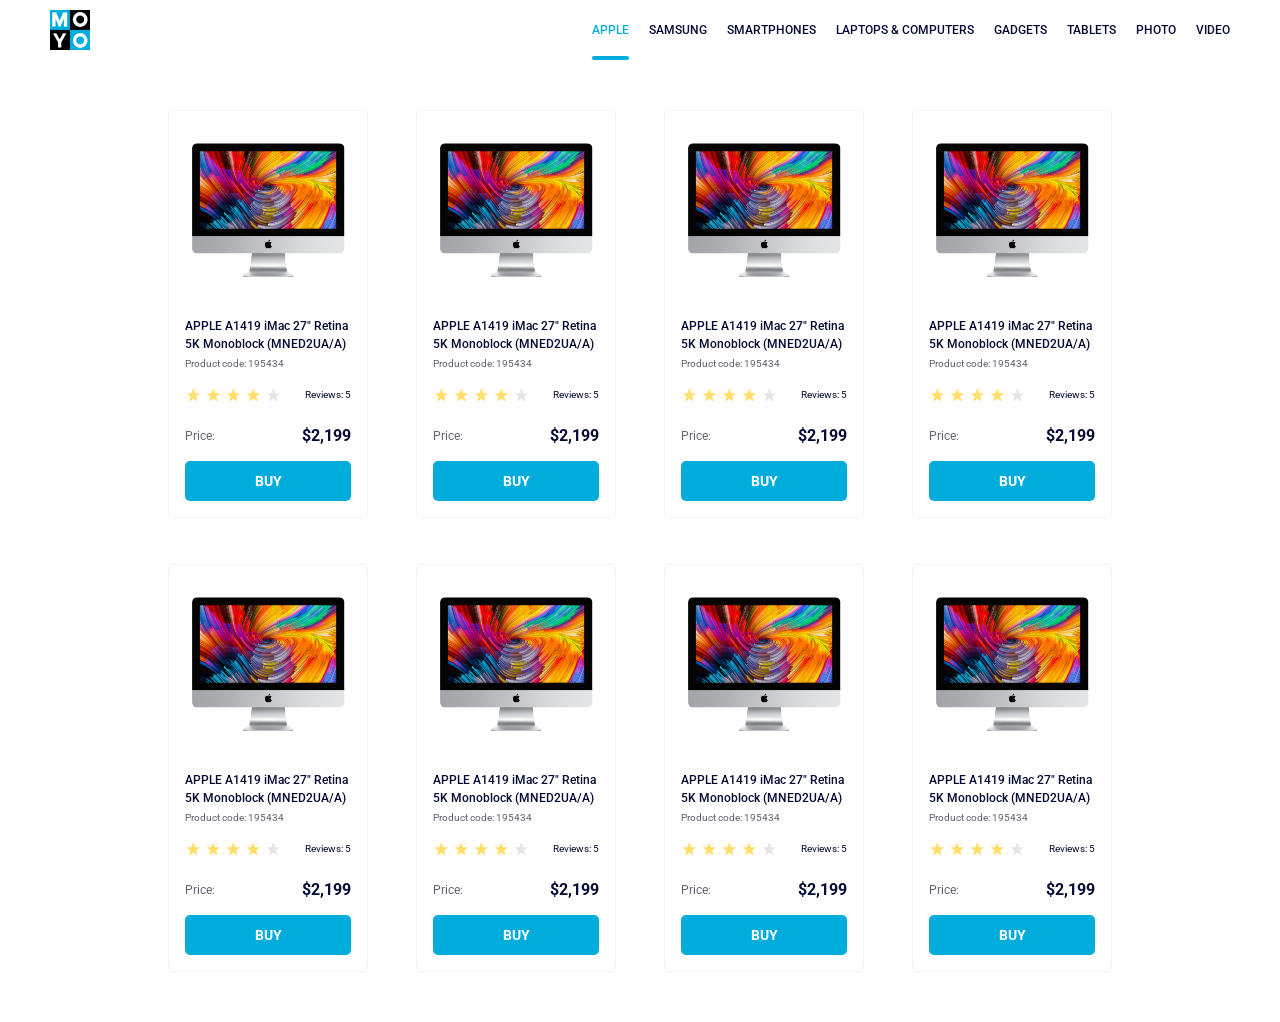
<file: index.html>
<!doctype html><html lang="en"><head><meta charset="utf-8"><meta name="viewport" content="width=device-width, initial-scale=1.0"><title>Catalog</title><link rel="preconnect" href="https://fonts.gstatic.com"><link href="https://fonts.googleapis.com/css2?family=Roboto:wght@400;500;700&display=swap" rel="stylesheet"><link rel="stylesheet" href="index.f9d023b2.css"></head><body> <header class="header"> <a href="#" class="logo"> <img src="logo.eddae0ff.png" alt="MOYO Logo"> </a> <nav class="nav"> <ul class="nav__list"> <li class="nav__item"> <a href="#" class="is-active nav__link"> Apple </a> </li> <li class="nav__item"> <a href="#" class="nav__link"> Samsung </a> </li> <li class="nav__item"> <a href="#" class="nav__link"> Smartphones </a> </li> <li class="nav__item"> <a href="#" class="nav__link" data-qa="nav-hover"> Laptops & Computers </a> </li> <li class="nav__item"> <a href="#" class="nav__link"> Gadgets </a> </li> <li class="nav__item"> <a href="#" class="nav__link"> Tablets </a> </li> <li class="nav__item"> <a href="#" class="nav__link"> Photo </a> </li> <li> <a href="#" class="nav__link"> Video </a> </li> </ul> </nav> </header> <main class="catalog"> <div class="card" data-qa="card"> <img src="imac.202c52ff.jpeg" alt="imac" class="card__image"> <h2 class="card__title"> APPLE A1419 iMac 27" Retina 5K Monoblock (MNED2UA/A) </h2> <p class="card__description">Product code: 195434</p> <div class="card__review"> <div class="stars stars--4"> <span class="stars__star"></span> <span class="stars__star"></span> <span class="stars__star"></span> <span class="stars__star"></span> <span class="stars__star"></span> </div> <p class="card__reviews">Reviews: 5</p> </div> <div class="card__price"> <p class="card__price-label">Price:</p> <p class="card__price-value">$2,199</p> </div> <a href="#" data-qa="card-hover" class="card__button"> BUY </a> </div> <div class="card" data-qa="card"> <img src="imac.202c52ff.jpeg" alt="imac" class="card__image"> <h2 class="card__title"> APPLE A1419 iMac 27" Retina 5K Monoblock (MNED2UA/A) </h2> <p class="card__description">Product code: 195434</p> <div class="card__review"> <div class="stars stars--4"> <span class="stars__star"></span> <span class="stars__star"></span> <span class="stars__star"></span> <span class="stars__star"></span> <span class="stars__star"></span> </div> <p class="card__reviews">Reviews: 5</p> </div> <div class="card__price"> <p class="card__price-label">Price:</p> <p class="card__price-value">$2,199</p> </div> <a href="#" data-qa="hover" class="card__button"> BUY </a> </div> <div class="card" data-qa="card"> <img src="imac.202c52ff.jpeg" alt="imac" class="card__image"> <h2 class="card__title"> APPLE A1419 iMac 27" Retina 5K Monoblock (MNED2UA/A) </h2> <p class="card__description">Product code: 195434</p> <div class="card__review"> <div class="stars stars--4"> <span class="stars__star"></span> <span class="stars__star"></span> <span class="stars__star"></span> <span class="stars__star"></span> <span class="stars__star"></span> </div> <p class="card__reviews">Reviews: 5</p> </div> <div class="card__price"> <p class="card__price-label">Price:</p> <p class="card__price-value">$2,199</p> </div> <a href="#" data-qa="hover" class="card__button"> BUY </a> </div> <div class="card" data-qa="card"> <img src="imac.202c52ff.jpeg" alt="imac" class="card__image"> <h2 class="card__title"> APPLE A1419 iMac 27" Retina 5K Monoblock (MNED2UA/A) </h2> <p class="card__description">Product code: 195434</p> <div class="card__review"> <div class="stars stars--4"> <span class="stars__star"></span> <span class="stars__star"></span> <span class="stars__star"></span> <span class="stars__star"></span> <span class="stars__star"></span> </div> <p class="card__reviews">Reviews: 5</p> </div> <div class="card__price"> <p class="card__price-label">Price:</p> <p class="card__price-value">$2,199</p> </div> <a href="#" data-qa="hover" class="card__button"> BUY </a> </div> <div class="card" data-qa="card"> <img src="imac.202c52ff.jpeg" alt="imac" class="card__image"> <h2 class="card__title"> APPLE A1419 iMac 27" Retina 5K Monoblock (MNED2UA/A) </h2> <p class="card__description">Product code: 195434</p> <div class="card__review"> <div class="stars stars--4"> <span class="stars__star"></span> <span class="stars__star"></span> <span class="stars__star"></span> <span class="stars__star"></span> <span class="stars__star"></span> </div> <p class="card__reviews">Reviews: 5</p> </div> <div class="card__price"> <p class="card__price-label">Price:</p> <p class="card__price-value">$2,199</p> </div> <a href="#" data-qa="hover" class="card__button"> BUY </a> </div> <div class="card" data-qa="card"> <img src="imac.202c52ff.jpeg" alt="imac" class="card__image"> <h2 class="card__title"> APPLE A1419 iMac 27" Retina 5K Monoblock (MNED2UA/A) </h2> <p class="card__description">Product code: 195434</p> <div class="card__review"> <div class="stars stars--4"> <span class="stars__star"></span> <span class="stars__star"></span> <span class="stars__star"></span> <span class="stars__star"></span> <span class="stars__star"></span> </div> <p class="card__reviews">Reviews: 5</p> </div> <div class="card__price"> <p class="card__price-label">Price:</p> <p class="card__price-value">$2,199</p> </div> <a href="#" data-qa="hover" class="card__button"> BUY </a> </div> <div class="card" data-qa="card"> <img src="imac.202c52ff.jpeg" alt="imac" class="card__image"> <h2 class="card__title"> APPLE A1419 iMac 27" Retina 5K Monoblock (MNED2UA/A) </h2> <p class="card__description">Product code: 195434</p> <div class="card__review"> <div class="stars stars--4"> <span class="stars__star"></span> <span class="stars__star"></span> <span class="stars__star"></span> <span class="stars__star"></span> <span class="stars__star"></span> </div> <p class="card__reviews">Reviews: 5</p> </div> <div class="card__price"> <p class="card__price-label">Price:</p> <p class="card__price-value">$2,199</p> </div> <a href="#" data-qa="hover" class="card__button"> BUY </a> </div> <div class="card" data-qa="card"> <img src="imac.202c52ff.jpeg" alt="imac" class="card__image"> <h2 class="card__title"> APPLE A1419 iMac 27" Retina 5K Monoblock (MNED2UA/A) </h2> <p class="card__description">Product code: 195434</p> <div class="card__review"> <div class="stars stars--4"> <span class="stars__star"></span> <span class="stars__star"></span> <span class="stars__star"></span> <span class="stars__star"></span> <span class="stars__star"></span> </div> <p class="card__reviews">Reviews: 5</p> </div> <div class="card__price"> <p class="card__price-label">Price:</p> <p class="card__price-value">$2,199</p> </div> <a href="#" data-qa="hover" class="card__button"> BUY </a> </div> </main> </body></html>
</file>
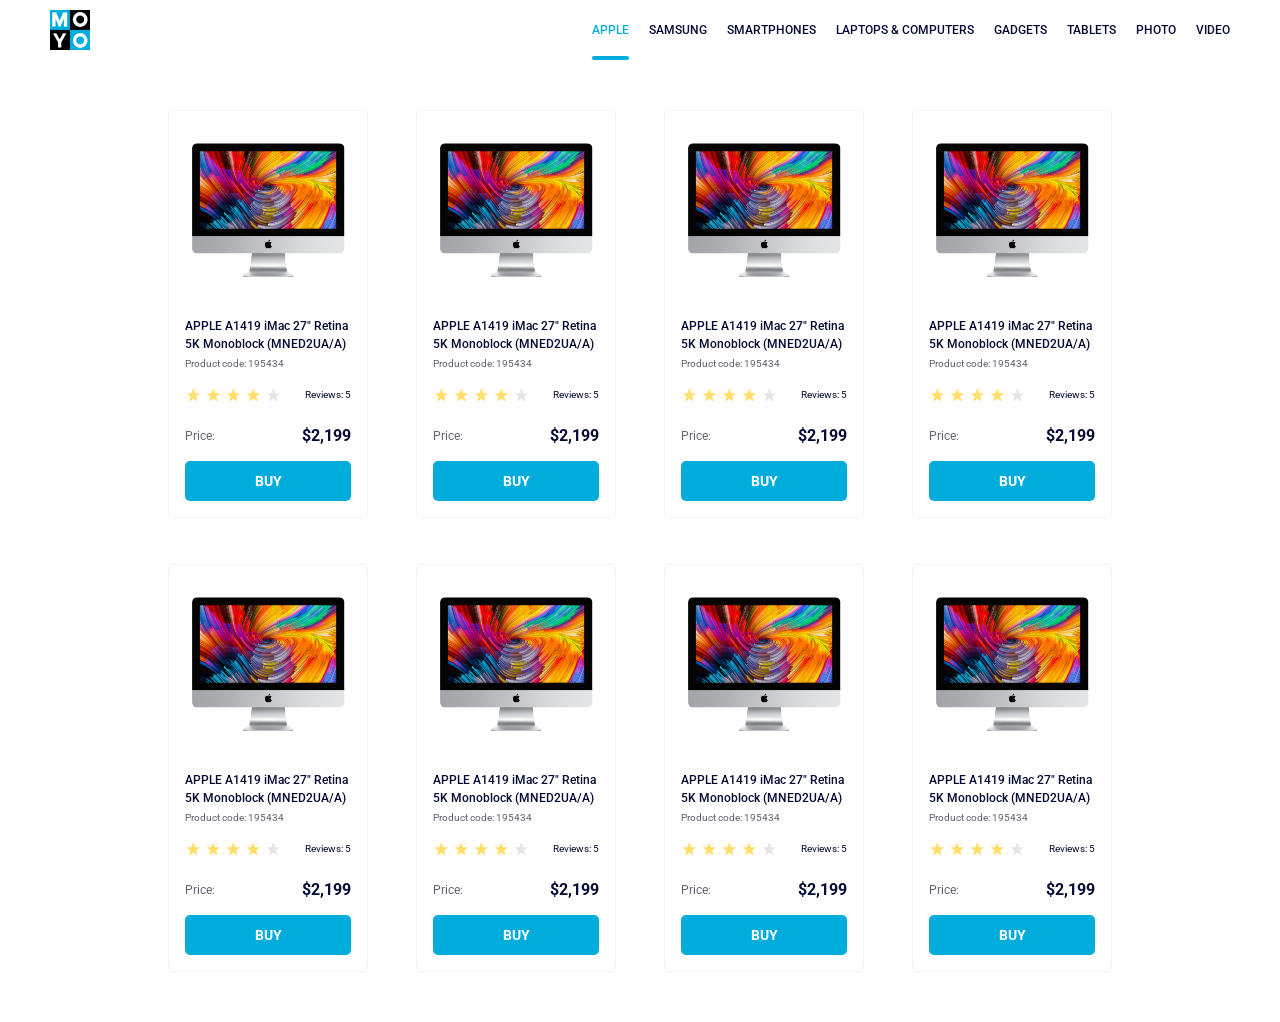
<file: dist/index.html>
<!doctype html><html lang="en"><head><meta charset="utf-8"><meta name="viewport" content="width=device-width, initial-scale=1.0"><title>Catalog</title><link rel="preconnect" href="https://fonts.gstatic.com"><link href="https://fonts.googleapis.com/css2?family=Roboto:wght@400;500;700&display=swap" rel="stylesheet"><link rel="stylesheet" href="index.05cfb865.css"></head><body> <header class="header"> <a href="#" class="logo"> <img src="logo.eddae0ff.png" alt="MOYO Logo"> </a> <nav class="nav"> <ul class="nav__list"> <li class="nav__item"> <a href="#" class="is-active nav__link"> Apple </a> </li> <li class="nav__item"> <a href="#" class="nav__link"> Samsung </a> </li> <li class="nav__item"> <a href="#" class="nav__link"> Smartphones </a> </li> <li class="nav__item"> <a href="#" class="nav__link" data-qa="nav-hover"> Laptops & Computers </a> </li> <li class="nav__item"> <a href="#" class="nav__link"> Gadgets </a> </li> <li class="nav__item"> <a href="#" class="nav__link"> Tablets </a> </li> <li class="nav__item"> <a href="#" class="nav__link"> Photo </a> </li> <li> <a href="#" class="nav__link"> Video </a> </li> </ul> </nav> </header> <main class="catalog"> <div class="product-card" data-qa="card"> <img src="imac.202c52ff.jpeg" alt="imac" class="product-card__image"> <h2 class="product-card__title"> APPLE A1419 iMac 27" Retina 5K Monoblock (MNED2UA/A) </h2> <p class="product-card__description">Product code: 195434</p> <div class="mark"> <div class="stars stars--4"> <span class="stars__star"></span> <span class="stars__star"></span> <span class="stars__star"></span> <span class="stars__star"></span> <span class="stars__star"></span> </div> <p class="mark__reviews">Reviews: 5</p> </div> <div class="price"> <p class="price__word">Price:</p> <p class="price__numeric">$2,199</p> </div> <a href="#" data-qa="card-hover" class="bottom"> BUY </a> </div> <div class="product-card" data-qa="card"> <img src="imac.202c52ff.jpeg" alt="imac" class="product-card__image"> <h2 class="product-card__title"> APPLE A1419 iMac 27" Retina 5K Monoblock (MNED2UA/A) </h2> <p class="product-card__description">Product code: 195434</p> <div class="mark"> <div class="stars stars--4"> <span class="stars__star"></span> <span class="stars__star"></span> <span class="stars__star"></span> <span class="stars__star"></span> <span class="stars__star"></span> </div> <p class="mark__reviews">Reviews: 5</p> </div> <div class="price"> <p class="price__word">Price:</p> <p class="price__numeric">$2,199</p> </div> <a href="#" data-qa="hover" class="bottom"> BUY </a> </div> <div class="product-card" data-qa="card"> <img src="imac.202c52ff.jpeg" alt="imac" class="product-card__image"> <h2 class="product-card__title"> APPLE A1419 iMac 27" Retina 5K Monoblock (MNED2UA/A) </h2> <p class="product-card__description">Product code: 195434</p> <div class="mark"> <div class="stars stars--4"> <span class="stars__star"></span> <span class="stars__star"></span> <span class="stars__star"></span> <span class="stars__star"></span> <span class="stars__star"></span> </div> <p class="mark__reviews">Reviews: 5</p> </div> <div class="price"> <p class="price__word">Price:</p> <p class="price__numeric">$2,199</p> </div> <a href="#" data-qa="hover" class="bottom"> BUY </a> </div> <div class="product-card" data-qa="card"> <img src="imac.202c52ff.jpeg" alt="imac" class="product-card__image"> <h2 class="product-card__title"> APPLE A1419 iMac 27" Retina 5K Monoblock (MNED2UA/A) </h2> <p class="product-card__description">Product code: 195434</p> <div class="mark"> <div class="stars stars--4"> <span class="stars__star"></span> <span class="stars__star"></span> <span class="stars__star"></span> <span class="stars__star"></span> <span class="stars__star"></span> </div> <p class="mark__reviews">Reviews: 5</p> </div> <div class="price"> <p class="price__word">Price:</p> <p class="price__numeric">$2,199</p> </div> <a href="#" data-qa="hover" class="bottom"> BUY </a> </div> <div class="product-card" data-qa="card"> <img src="imac.202c52ff.jpeg" alt="imac" class="product-card__image"> <h2 class="product-card__title"> APPLE A1419 iMac 27" Retina 5K Monoblock (MNED2UA/A) </h2> <p class="product-card__description">Product code: 195434</p> <div class="mark"> <div class="stars stars--4"> <span class="stars__star"></span> <span class="stars__star"></span> <span class="stars__star"></span> <span class="stars__star"></span> <span class="stars__star"></span> </div> <p class="mark__reviews">Reviews: 5</p> </div> <div class="price"> <p class="price__word">Price:</p> <p class="price__numeric">$2,199</p> </div> <a href="#" data-qa="hover" class="bottom"> BUY </a> </div> <div class="product-card" data-qa="card"> <img src="imac.202c52ff.jpeg" alt="imac" class="product-card__image"> <h2 class="product-card__title"> APPLE A1419 iMac 27" Retina 5K Monoblock (MNED2UA/A) </h2> <p class="product-card__description">Product code: 195434</p> <div class="mark"> <div class="stars stars--4"> <span class="stars__star"></span> <span class="stars__star"></span> <span class="stars__star"></span> <span class="stars__star"></span> <span class="stars__star"></span> </div> <p class="mark__reviews">Reviews: 5</p> </div> <div class="price"> <p class="price__word">Price:</p> <p class="price__numeric">$2,199</p> </div> <a href="#" data-qa="hover" class="bottom"> BUY </a> </div> <div class="product-card" data-qa="card"> <img src="imac.202c52ff.jpeg" alt="imac" class="product-card__image"> <h2 class="product-card__title"> APPLE A1419 iMac 27" Retina 5K Monoblock (MNED2UA/A) </h2> <p class="product-card__description">Product code: 195434</p> <div class="mark"> <div class="stars stars--4"> <span class="stars__star"></span> <span class="stars__star"></span> <span class="stars__star"></span> <span class="stars__star"></span> <span class="stars__star"></span> </div> <p class="mark__reviews">Reviews: 5</p> </div> <div class="price"> <p class="price__word">Price:</p> <p class="price__numeric">$2,199</p> </div> <a href="#" data-qa="hover" class="bottom"> BUY </a> </div> <div class="product-card" data-qa="card"> <img src="imac.202c52ff.jpeg" alt="imac" class="product-card__image"> <h2 class="product-card__title"> APPLE A1419 iMac 27" Retina 5K Monoblock (MNED2UA/A) </h2> <p class="product-card__description">Product code: 195434</p> <div class="mark"> <div class="stars stars--4"> <span class="stars__star"></span> <span class="stars__star"></span> <span class="stars__star"></span> <span class="stars__star"></span> <span class="stars__star"></span> </div> <p class="mark__reviews">Reviews: 5</p> </div> <div class="price"> <p class="price__word">Price:</p> <p class="price__numeric">$2,199</p> </div> <a href="#" data-qa="hover" class="bottom"> BUY </a> </div> </main>  </body></html>
</file>
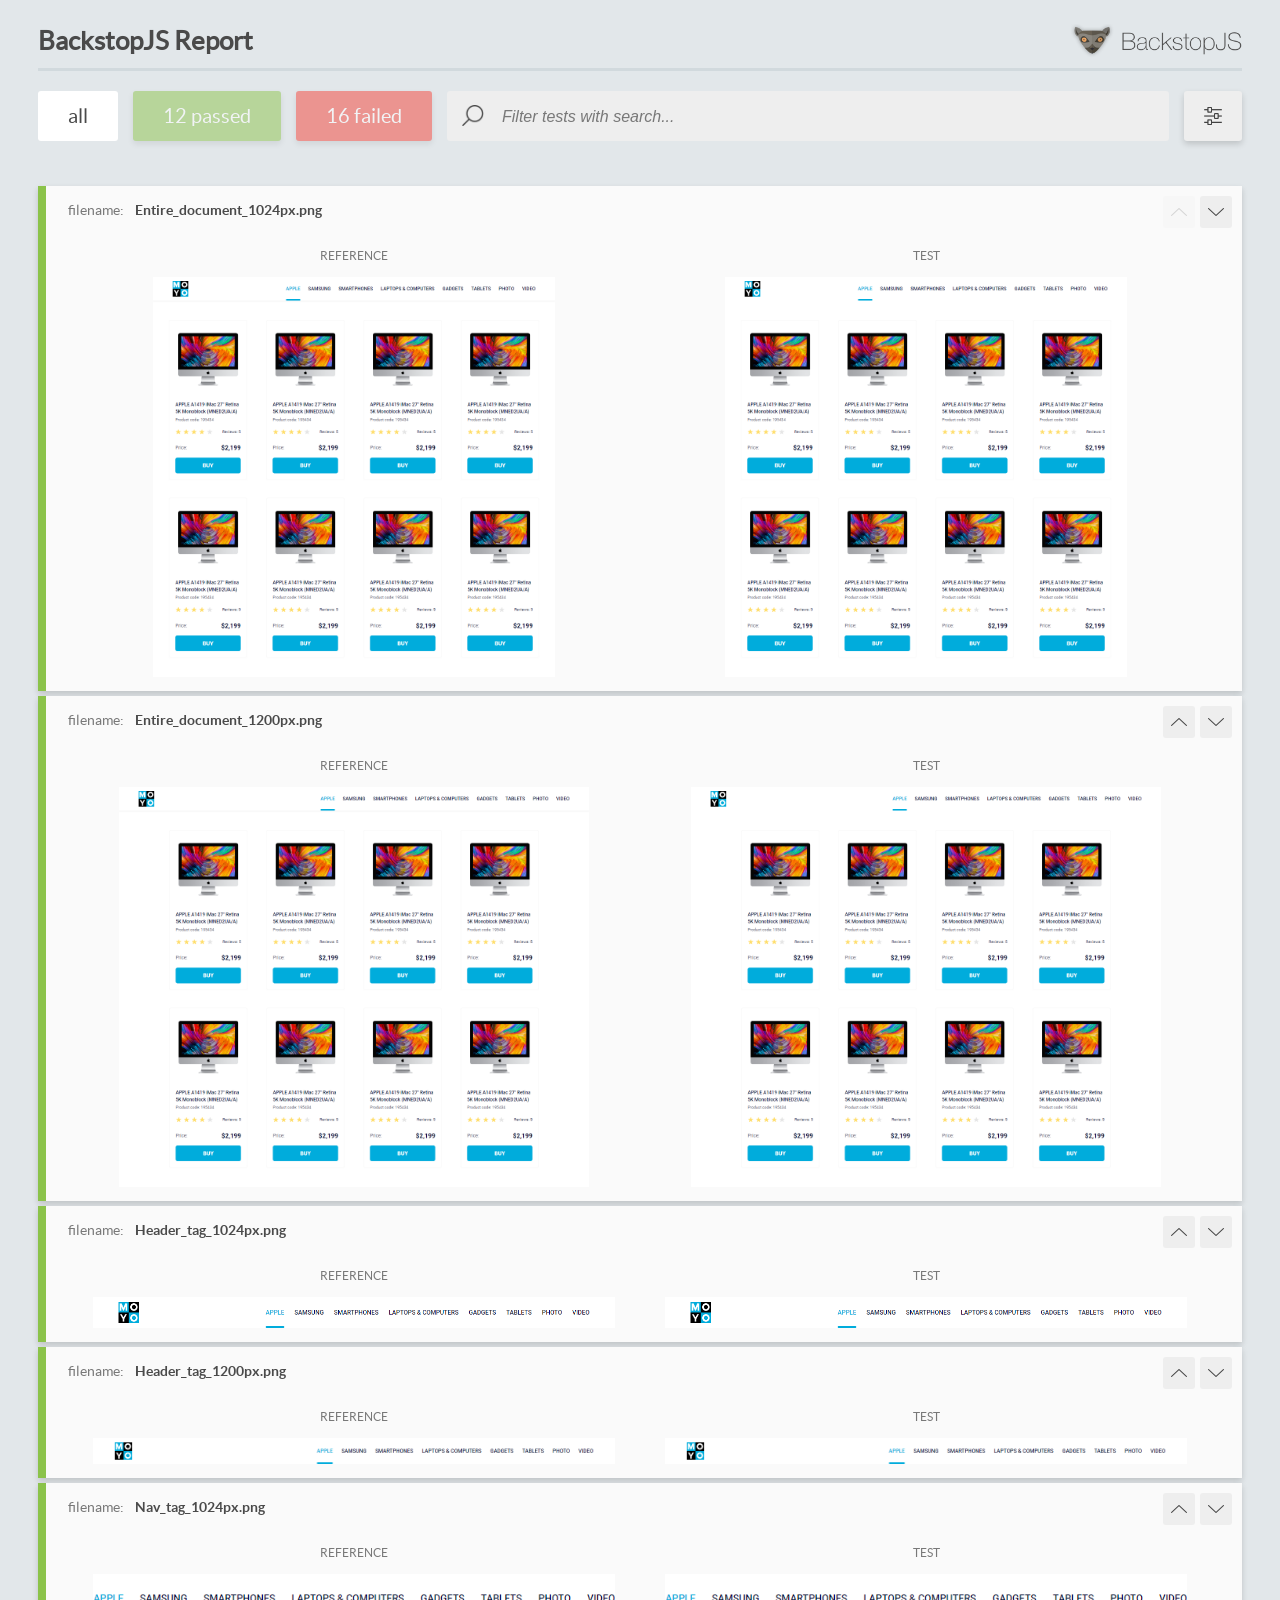
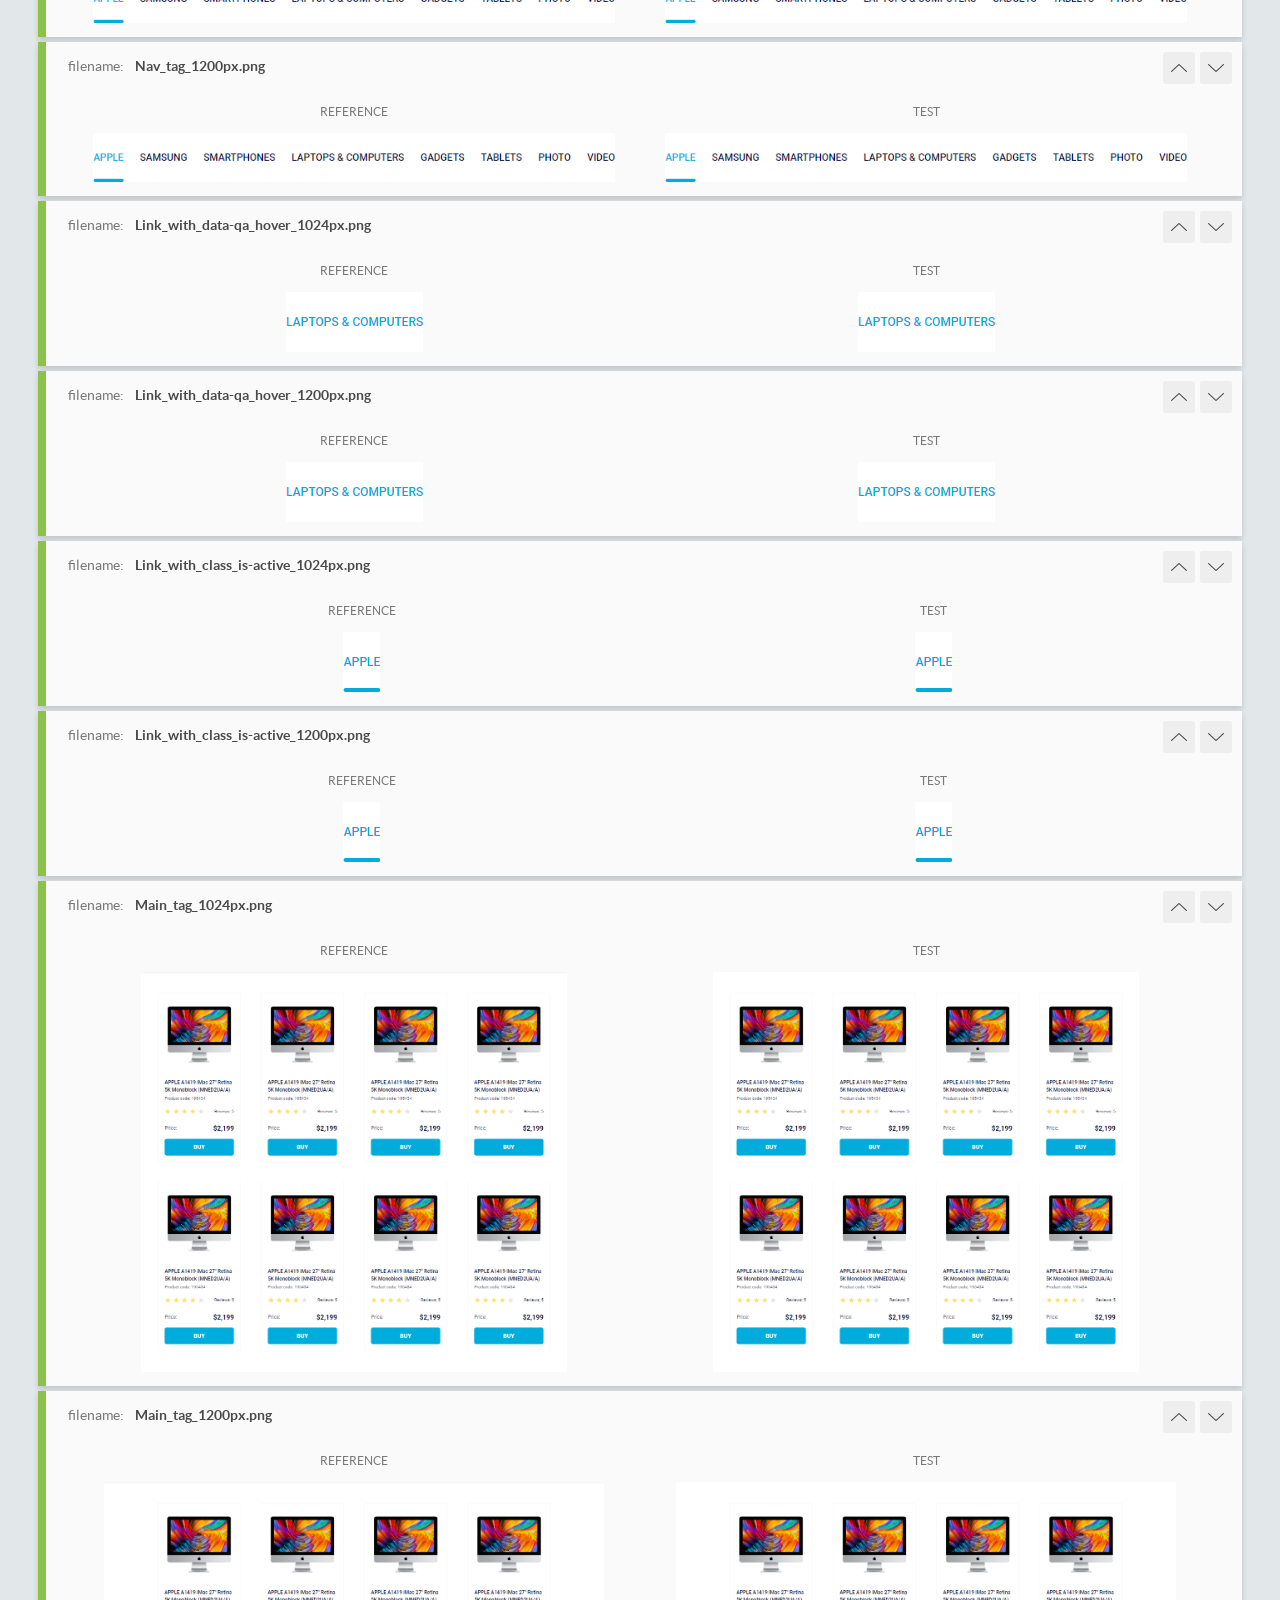
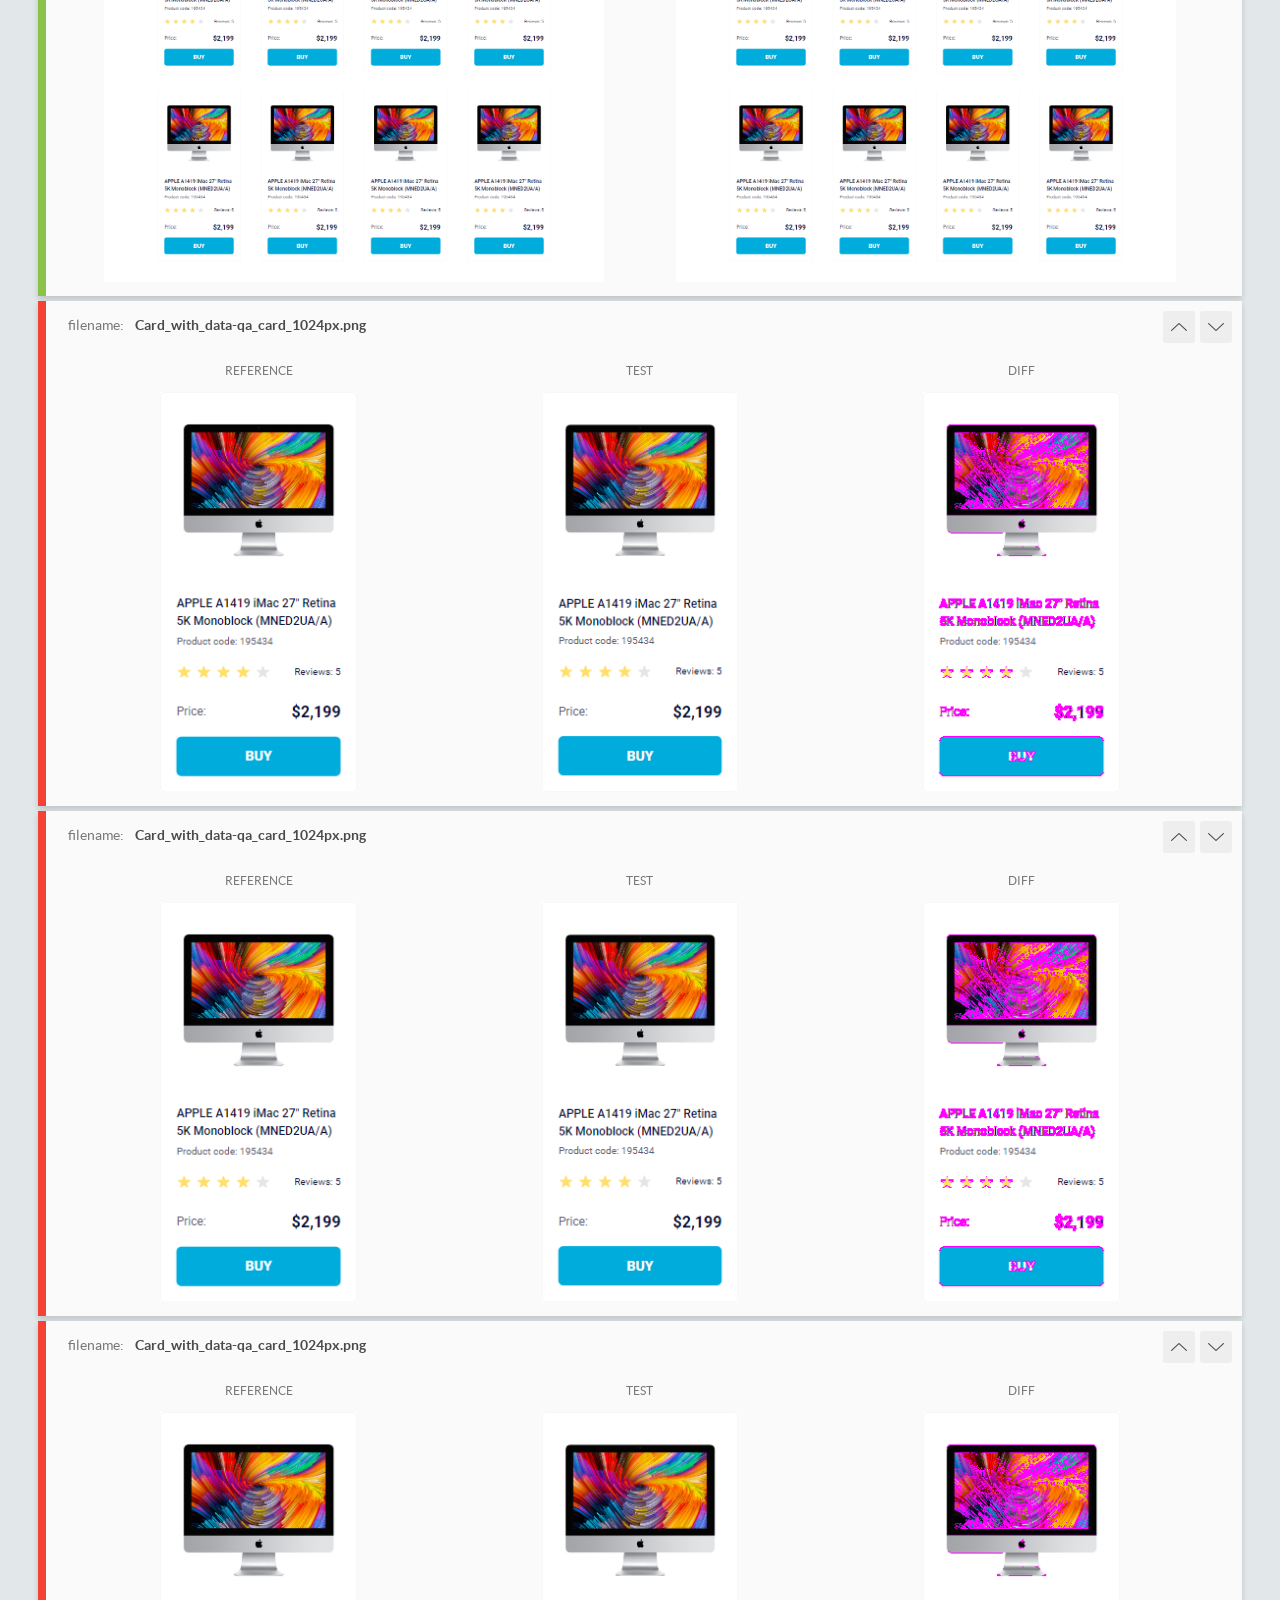
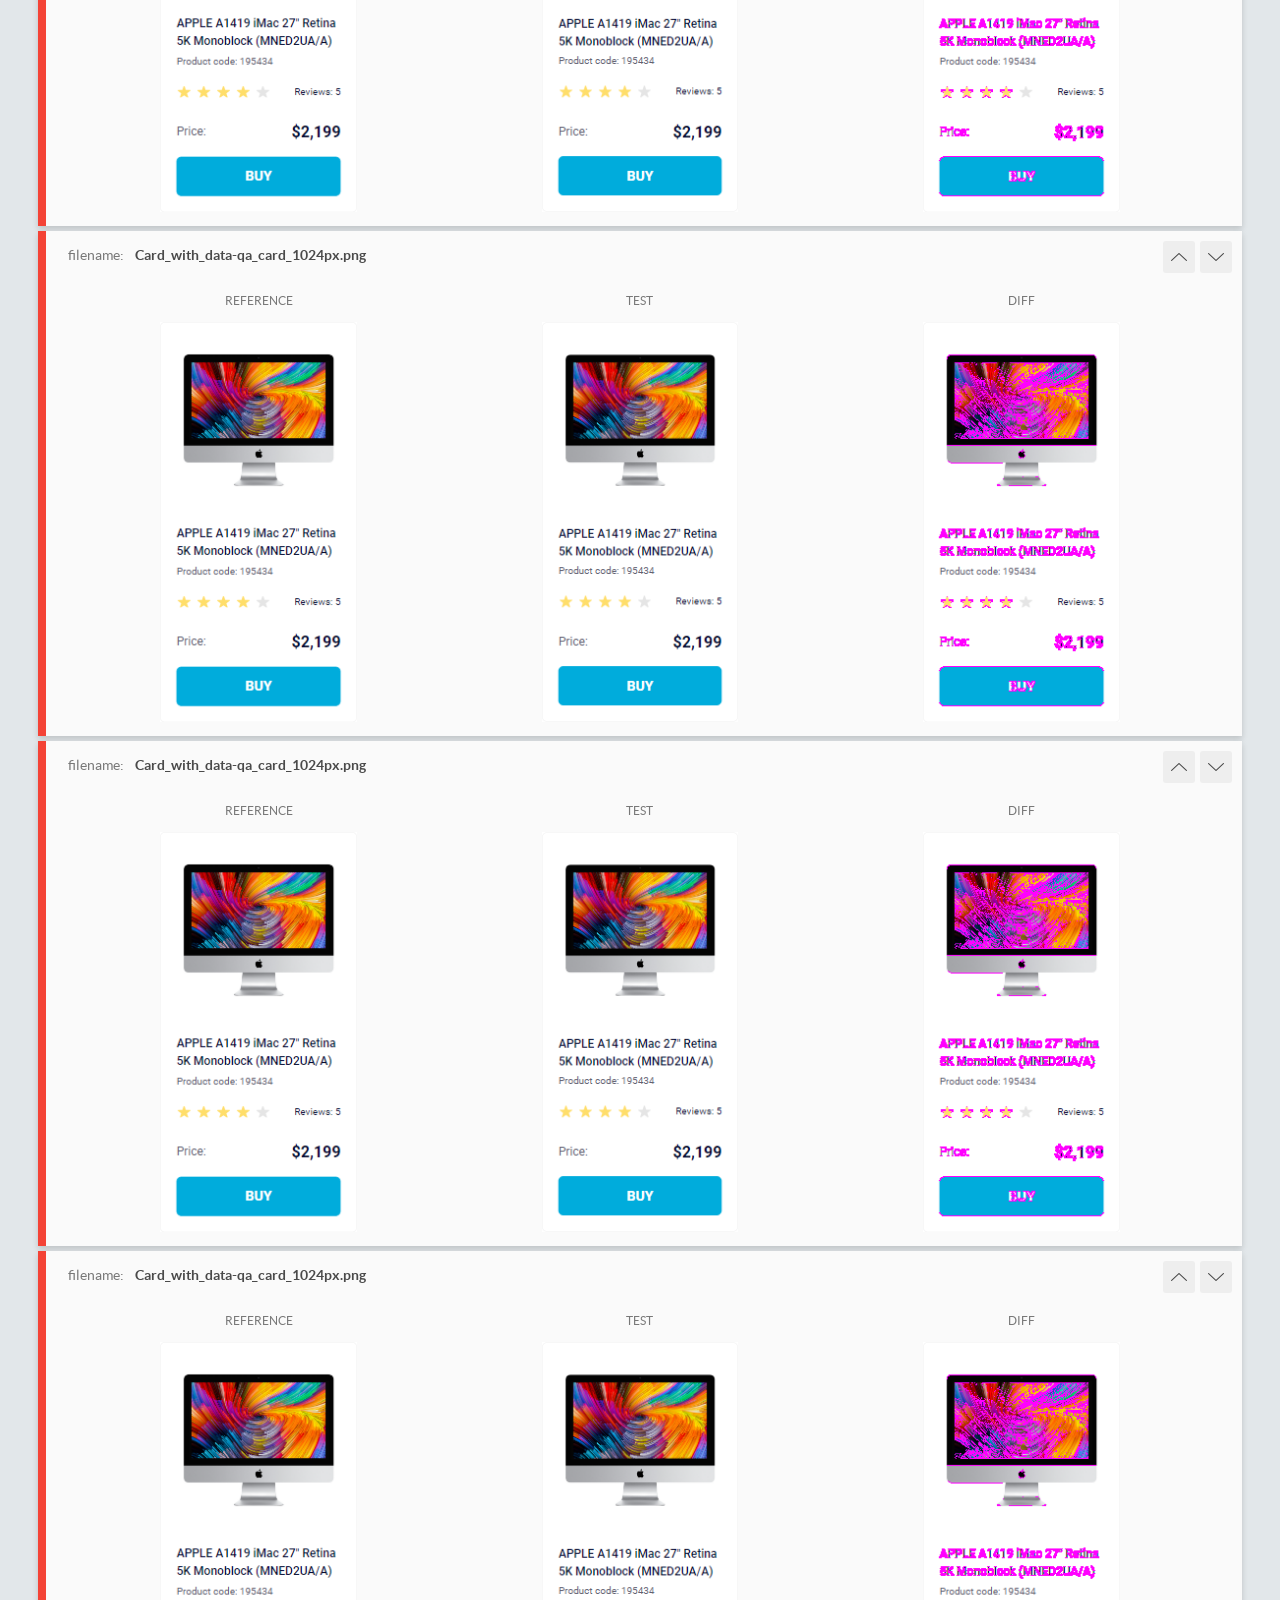
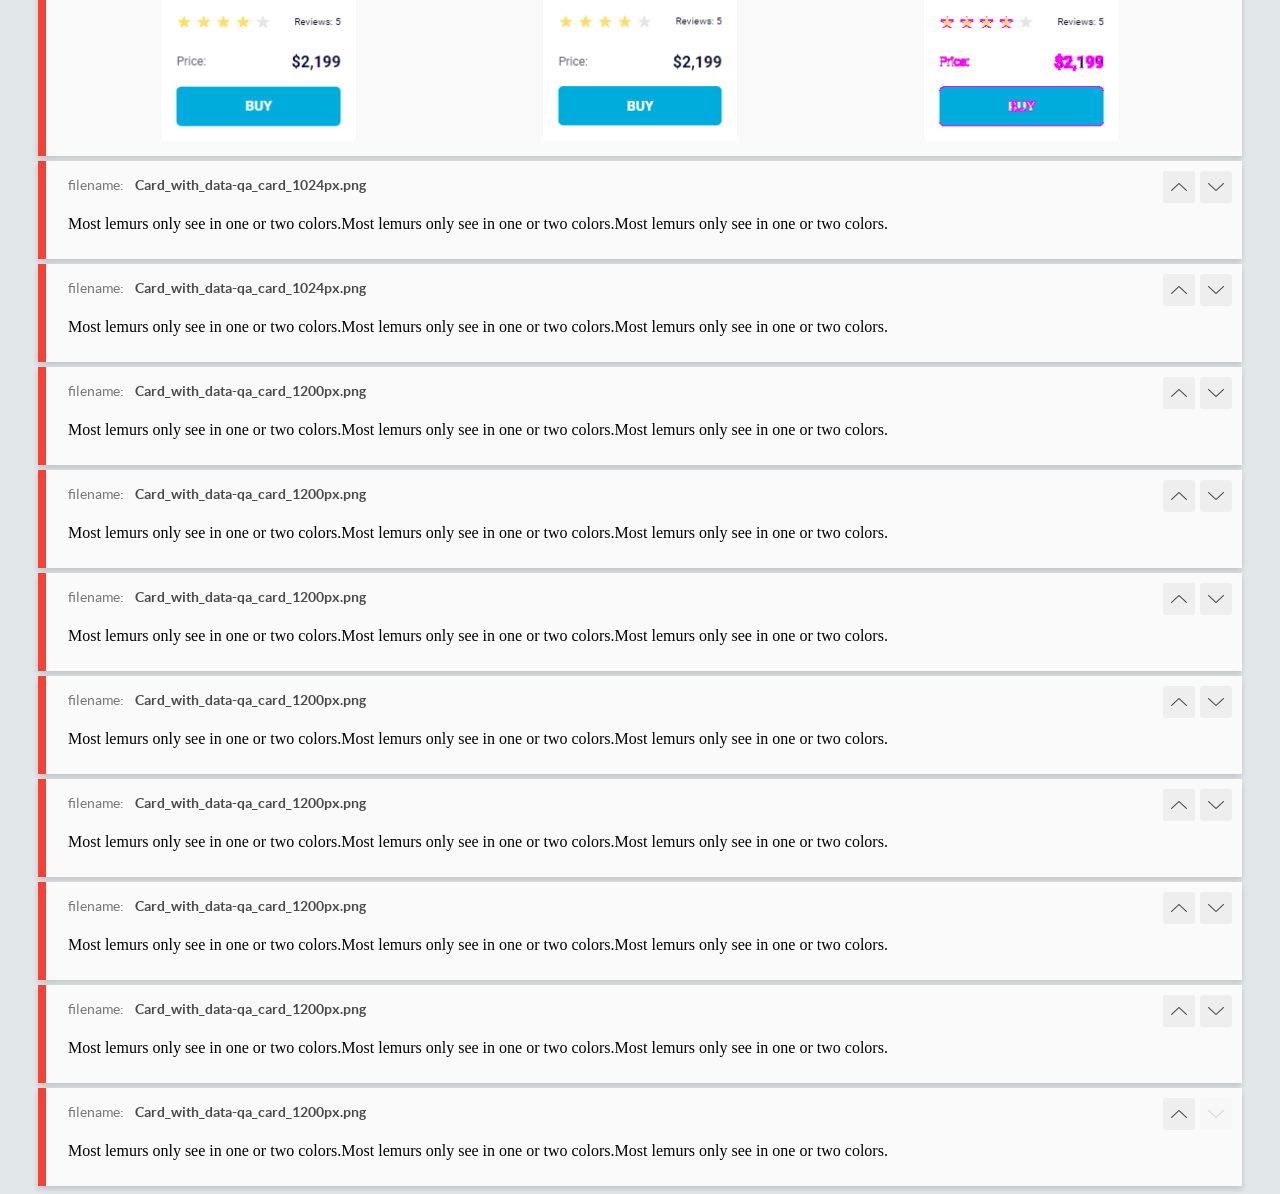
<file: report/html_report/index.html>
<!DOCTYPE html>
<html>
  <head>
    <meta charset="utf-8">
    <!-- Disable Cache -->
    <meta http-equiv="Cache-Control" content="no-cache, no-store, must-revalidate">
    <meta http-equiv="Pragma" content="no-cache">
    <meta http-equiv="Expires" content="0">

    <title>BackstopJS Report</title>

    <style>
      @font-face {
          font-family: 'latoregular';
          src: url('./assets/fonts/lato-regular-webfont.woff2') format('woff2'),
              url('./assets/fonts/lato-regular-webfont.woff') format('woff');
          font-weight: 400;
          font-style: normal;
      }
      @font-face {
          font-family: 'latobold';
          src: url('./assets/fonts/lato-bold-webfont.woff2') format('woff2'),
              url('./assets/fonts/lato-bold-webfont.woff') format('woff');
          font-weight: 700;
          font-style: normal;
      }

      .ReactModal__Body--open {
          overflow: hidden;
      }
      .ReactModal__Body--open .header {
        display: none;
      }

    </style>
  </head>
  <body style="background-color: #E2E7EA">
    <div id="root">

    </div>
    <script>
      function report (report) { // eslint-disable-line no-unused-vars
        window.tests = report;
      }
    </script>
    <script src="config.js"></script>
    <script src="index_bundle.js"></script>
  </body>
</html>
</file>
<file: index.f9d023b2.css>
.header{box-sizing:border-box;background-color:#fff;justify-content:space-between;align-items:center;padding:0 50px;font-weight:500;display:flex}.logo{width:40px;height:40px}.nav__list{margin:0;padding:0;list-style:none;display:flex}.nav__item{margin-right:20px}.nav__link{color:#060b35;text-transform:uppercase;text-align:center;font-family:Roboto,sans-serif;font-size:12px;font-weight:500;line-height:60px;text-decoration:none;display:block}.nav__link.is-active{color:#00acdc;position:relative}.nav__list:first-child{margin-left:0}.nav__list:last-child{margin-right:0}.nav__link:hover{color:#00acdc}.is-active:after{content:"";background-color:#00acdc;border-radius:8px;width:100%;height:4px;position:absolute;bottom:0;left:0}.stars{display:flex}.stars__star{background-image:url(star.822d561e.svg);background-position:50%;background-repeat:no-repeat;border-radius:.5px;gap:4px;width:16px;height:16px;margin-right:4px}.stars__star:nth-child(-n+4){background-image:url(star-active.edda4c43.svg)}.catalog{justify-content:center;align-items:center;gap:46px 48px;padding:50px 40px;display:grid}@media (width>=488px){.catalog{grid-template-columns:repeat(2,200px)}}@media (width>=768px){.catalog{grid-template-columns:repeat(3,200px)}}@media (width>=1024px){.catalog{grid-template-columns:repeat(4,200px)}}body{margin:0;font-family:Roboto,sans-serif}.card{box-sizing:border-box;background-color:#fff;background-position:50%;border:1px solid #f3f3f3;border-radius:5px;width:200px;padding:32px 16px 16px;transition:transform .3s ease-in-out}.card:hover{z-index:10;transform:scale(1.2)}.card__image{background-position:50%;background-size:cover;width:160px;height:134px;margin:0 auto 40px;display:block}.card__title{color:#060b35;margin-bottom:4px;font-size:12px;font-weight:500;line-height:18px;display:flex}.card__title:hover{color:#34568b}.card__description{color:#616070;margin:0 0 16px;font-size:10px;line-height:14px}.card__review{justify-content:space-between;align-items:center;height:16px;margin-bottom:24px;display:flex}.card__reviews{text-align:right;color:#060b35;font-size:10px;font-weight:400;line-height:14px}.card__price{justify-content:space-between;margin-bottom:16px;display:flex}.card__price-label{text-align:left;color:#616070;margin:0;font-size:12px;font-weight:400;line-height:18px}.card__price-value{text-align:right;color:#060b35;margin:0;font-size:16px;font-weight:700;line-height:18px}.card__button{text-align:center;color:#fff;background-color:#00acdc;border-radius:5px;padding:12px;font-size:14px;font-weight:700;line-height:16px;text-decoration:none;display:block}.card__button:hover{text-align:center;color:#00acdc;box-sizing:border-box;background-color:#fff;border:1px solid #00acdc;border-radius:5px;padding:12px;font-size:14px;font-weight:700;line-height:16px;text-decoration:none;display:block;position:relative}
/*# sourceMappingURL=index.f9d023b2.css.map */
</file>
<file: dist/index.05cfb865.css>
.header{box-sizing:border-box;background-color:#fff;justify-content:space-between;align-items:center;padding:0 50px;font-weight:500;display:flex}.logo{width:40px;height:40px}.nav__list{margin:0;padding:0;list-style:none;display:flex}.nav__item{margin-right:20px}.nav__link{color:#060b35;text-transform:uppercase;text-align:center;font-family:Roboto,sans-serif;font-size:12px;font-weight:500;line-height:60px;text-decoration:none;display:block}.nav__link.is-active{color:#00acdc;position:relative}.nav__list:first-child{margin-left:0}.nav__list:last-child{margin-right:0}.nav__link:hover{color:#00acdc}.is-active:after{content:"";background-color:#00acdc;border-radius:8px;width:100%;height:4px;position:absolute;bottom:0;left:0}.stars{display:flex}.stars__star{background-image:url(star.822d561e.svg);background-position:50%;background-repeat:no-repeat;border-radius:.5px;gap:4px;width:16px;height:16px;margin-right:4px}.stars__star:nth-child(-n+4){background-image:url(star-active.edda4c43.svg)}.catalog{justify-content:center;align-items:center;gap:46px 48px;padding:50px 40px;display:grid}@media (width>=488px){.catalog{grid-template-columns:repeat(2,200px)}}@media (width>=768px){.catalog{grid-template-columns:repeat(3,200px)}}@media (width>=1024px){.catalog{grid-template-columns:repeat(4,200px)}}body{margin:0;font-family:Roboto,sans-serif}.product-card{box-sizing:border-box;background-color:#fff;background-position:50%;border:1px solid #f3f3f3;border-radius:5px;width:200px;padding:32px 16px 16px;transition:transform .3s ease-in-out}.product-card:hover{z-index:10;transform:scale(1.2)}.product-card__image{background-position:50%;background-size:cover;width:160px;height:134px;margin:0 auto 40px;display:block}.product-card__title{color:#060b35;margin-bottom:4px;font-size:12px;font-weight:500;line-height:18px;display:flex}.product-card__title:hover{color:#34568b}.product-card__description{color:#616070;margin:0 0 16px;font-size:10px;line-height:14px}.mark{justify-content:space-between;align-items:center;height:16px;margin-bottom:24px;display:flex}.mark__reviews{text-align:right;color:#060b35;font-size:10px;font-weight:400;line-height:14px}.price{justify-content:space-between;margin-bottom:16px;display:flex}.price__word{text-align:left;color:#616070;margin:0;font-size:12px;font-weight:400;line-height:18px}.price__numeric{text-align:right;color:#060b35;margin:0;font-size:16px;font-weight:700;line-height:18px}.bottom{text-align:center;color:#fff;background-color:#00acdc;border-radius:5px;padding:12px;font-size:14px;font-weight:700;line-height:16px;text-decoration:none;display:block}.bottom:hover{text-align:center;color:#00acdc;box-sizing:border-box;background-color:#fff;border:1px solid #00acdc;border-radius:5px;padding:12px;font-size:14px;font-weight:700;line-height:16px;text-decoration:none;display:block;position:relative}
/*# sourceMappingURL=index.05cfb865.css.map */
</file>
